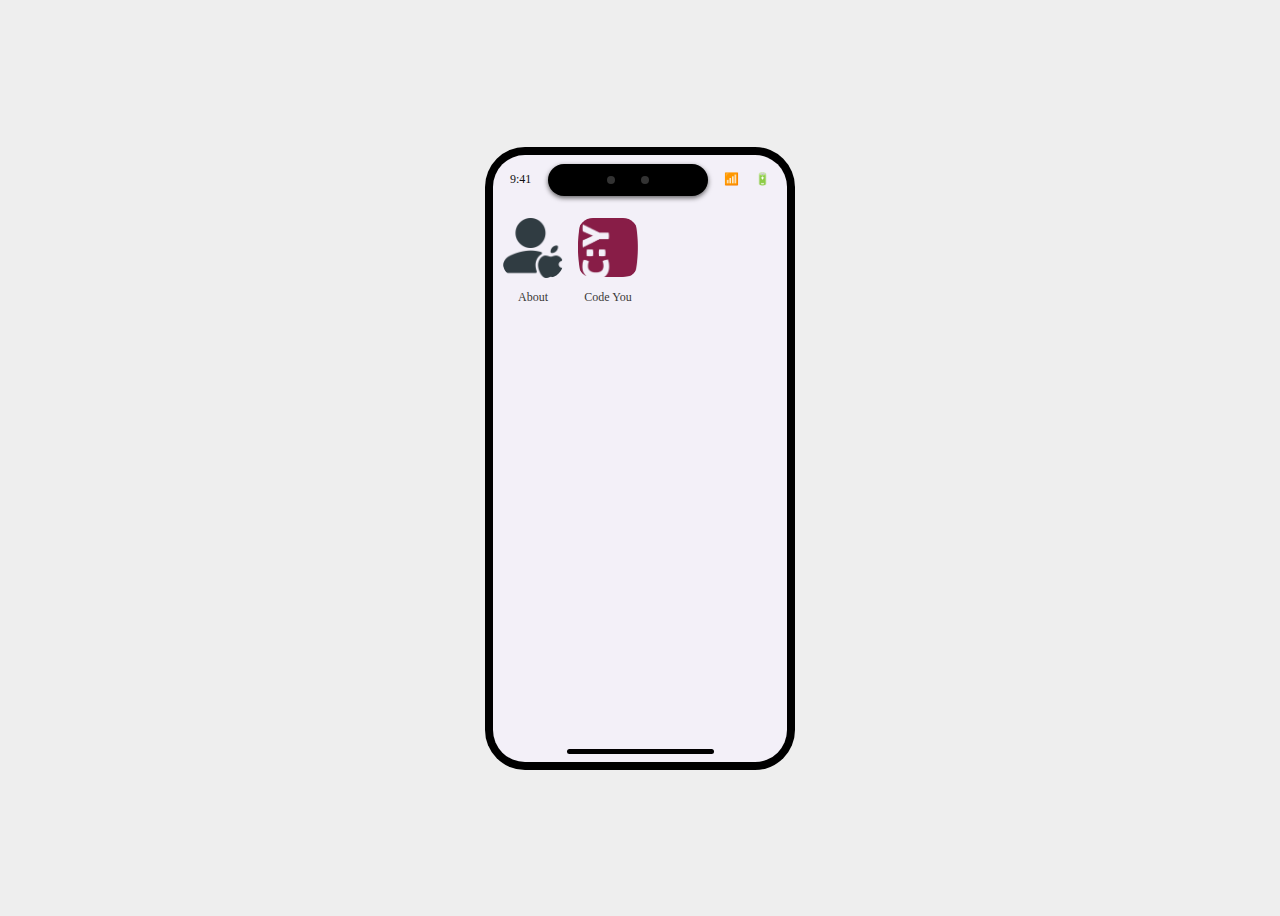
<file: index.html>
<!DOCTYPE html>
<html lang="en">
<head>
    <meta charset="UTF-8">
    <meta name="viewport" content="width=device-width, initial-scale=1.0">
    <link rel="stylesheet" href="style.css">
    <link rel="stylesheet" href="content.css">
    <link rel="stylesheet" href="home.css">
    <link rel="stylesheet" href="content-about.css">
    <title>About Me HTML - CSS - Iphone Version</title>
</head>
<body>
    <!-- Iphone External Side -->
    <div class="iphone">
        <main class="screen">
            <!-- Camera, wifi, time -->
            <section class="notch">
                <div class="notch-icons">
                    <span class="time">9:41</span>
                    <div class="notch-center">
                        <span class="node-left"></span>
                        <span class="camera"></span>
                        <span class="sensor"></span>
                        <span class="node-right"></span>
                    </div>
                    <span class="signal">📶</span>
                    <span class="battery">🔋</span>
                </div>
            </section>
            <section class="content">
                <div class="content-icons">
                    <div class="icon">
                        <a href="about.html">
                            <img src="settings-about.png" alt="About">
                            <span>About</span>
                        </a>
                    </div>
                    <div class="icon">
                        <a href="https://code-you.org/" target="_blank">
                            <img src="code-you-no-bg.png" alt="Code You">
                            <span>Code You</span>
                        </a>
                    </div>
                    <!-- In development -->
                     <!-- 
                    <div class="icon">
                        <a href="#">
                            <img src="projects.png" alt="Projects">
                            <span>Projects</span>
                        </a>
                    </div>
                        <div class="icon">
                            <a href="#">
                                <img src="contact.png" alt="Contact">
                                <span>Contact</span>
                            </a>
                    </div>
                     -->
                </div>
            </section>


            <!-- Home Button -->
            <div class="home-bar">
                <a href="#" class="home"></a>
            </div>
        </main>
    </div>
</body>
</html>
</file>
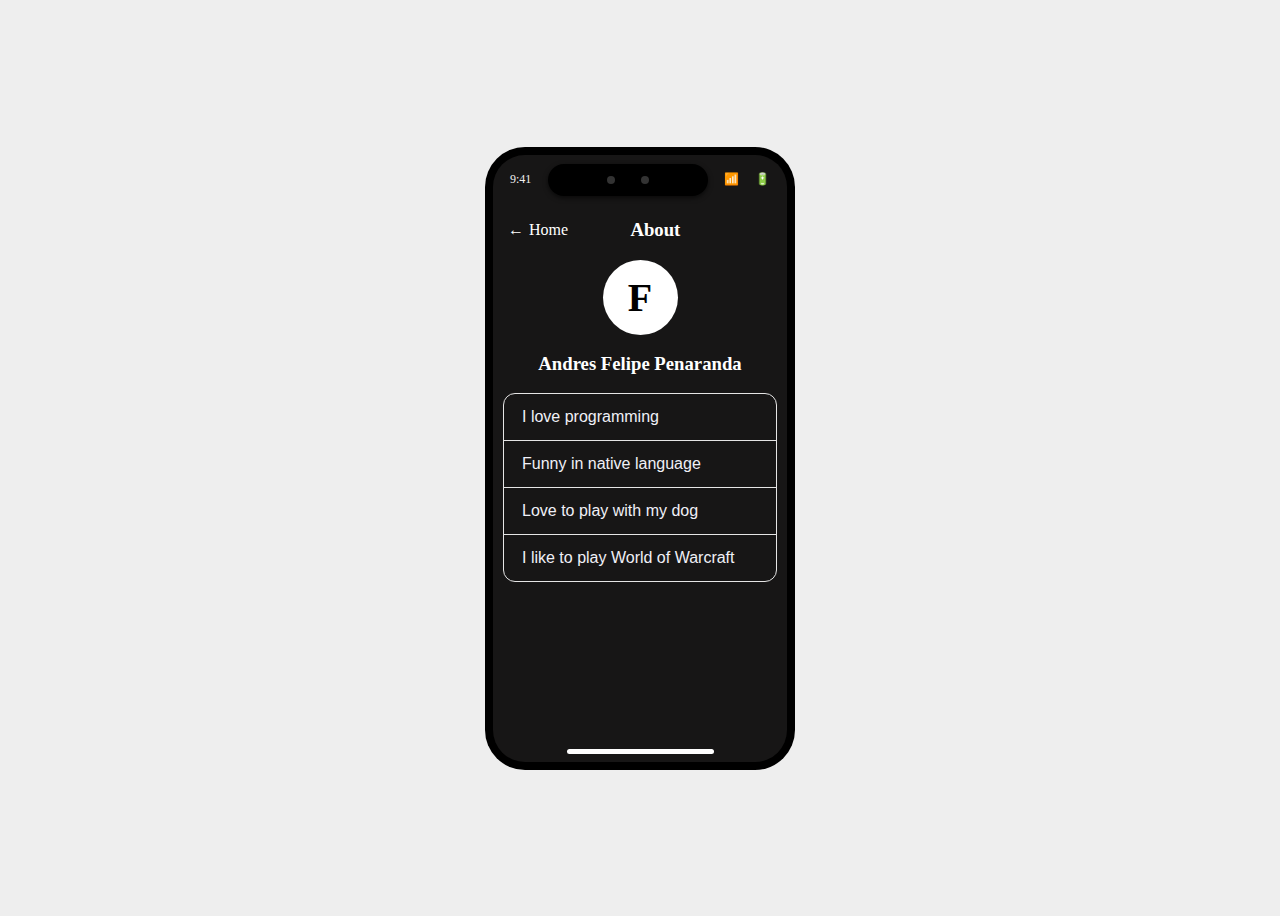
<file: about.html>
<!DOCTYPE html>
<html lang="en">
<head>
    <meta charset="UTF-8">
    <meta name="viewport" content="width=device-width, initial-scale=1.0">
    <link rel="stylesheet" href="style.css">
    <link rel="stylesheet" href="content.css">
    <link rel="stylesheet" href="home.css">
    <link rel="stylesheet" href="content-about.css">
    <title>About Me</title>
</head>
<body>
    <!-- Iphone External Side -->
    <div class="iphone">
        <main class="screen-about">
            <!-- Camera, wifi, time -->
            <section class="notch-about">
                <div class="notch-icons-about">
                    <span class="time">9:41</span>
                    <div class="notch-center">
                        <span class="node-left"></span>
                        <span class="camera"></span>
                        <span class="sensor"></span>
                        <span class="node-right"></span>
                    </div>
                    <span class="signal">📶</span>
                    <span class="battery">🔋</span>
                </div>
            </section>
            <section class="content-container-about">
                <div class="content-about">
                    <div class="btn-home">
                        <a href="index.html">
                            <span>&larr;</span>
                            <span>Home</span>
                        </a>
                    </div>
                    <h3>About</h3>
                    <h3 class="fake">fake</h3>
                </div>
            
                <div class="logo-container">
                    <div class="logo-img">
                        <div class="f">F</div>
                    </div>
                </div>
                <h3 class="name">Andres Felipe Penaranda</h3>
                  <article class="fun">
                <ul class="fun-list">
                    <li>I love programming</li>
                    <li>Funny in native language</li>
                    <li>Love to play with my dog</li>
                    <li>I like to play World of Warcraft</li>
                </ul>
            </article>
            </section>

            <!-- Home Button -->
            <div class="home-bar-about">
                <a href="index.html" class="home-about"></a>
            </div>
        </main>
    </div>
</body>
</html>
</file>
<file: style.css>
/*
==== About Me CSS Iphone Version ===
*/
body{
    display: flex;
    justify-content: center;
    align-items: center;
    height: 100vh;
    background: #eee;
}
.iphone{
    width: 294px;
    height: 607px;
    background: #000;           
    border-radius: 40px;
    padding: 8px;               
    display: flex;
    justify-content: center;
    align-items: center;
}

.screen{
    width: 100%;
    height: 100%;
    background: #f3f0f8;
    border-radius: 32px;        
    position: relative;
}

.notch{
    width: 100%;
    height: 50px;
    position: relative;
    top: 0;
    left: 0;
    right: 0;
    display: flex;
    align-items: center;
    justify-content: center;

}

.notch-icons{
    width: 100%;
    display: flex;
    align-items: center;
    justify-content: space-between;
    padding: 0 17px;
    color: #111010;
    font-size: 12px;
   
}

.camera,
.sensor {
  display: block;
  width: 8px;
  height: 8px;
  background: #333;
  border-radius: 50%;
  margin: 0 3px;
}

.notch-center{
    display: flex;
    align-items: center;
    justify-content: center;
    background: #000;
    border-radius: 25px;
    width: 160px;
    height: 32px;
    position: relative;
    box-shadow: 0 2px 5px rgba(0,0,0,0.6);
    
}

.notch-center span{
    margin:1px auto;
}

.node-left,
.node-right {
    display: block;
    width: 20px;
    height: 20px;
    background: #000;
    border-radius: 50%;
}
</file>
<file: content.css>
.content{
    margin-top: 3px; 
    height: calc(100% - 100px); 
    padding: 10px;
    background-image: url("https://media.istockphoto.com/id/1269264521/es/vector/el-logotipo-de-c%C3%B3digo-digital-dise%C3%B1a-el-vector-conceptual-la-plantilla-de-logotipo-de-pixel.jpg?s=612x612&w=0&k=20&c=lcjaiB8ZXU_QX37jt4EDS4Qrd00RsJsPO52P0sdUmSs=");
    background-repeat: no-repeat;
    background-size: cover;
    background-position: center;
    display: block;           
    position: relative;
}



.content-icons {
  display: grid;
  grid-template-columns: repeat(4, 60px); 
  grid-auto-rows: auto;                   
  gap: 15px;                              
  justify-content: start;                 
  align-content: start;                   
}

/* === Each Icon === */
.content-icons .icon {
  display: flex;
  flex-direction: column;
  align-items: center;
  justify-content: flex-start;
  text-align: center;
}

/* Icon image */
.content-icons .icon img {
  width: 60px;
  height: 60px;
  object-fit: contain;
  border-radius: 15px; 
  margin-bottom: 5px;
  
}

/* Text label */
.content-icons .icon span {
  font-size: 12px;
  color: #3a3939;
  word-wrap: break-word;
}

/* Anchor */
.content-icons a{
    text-decoration: none;
}
</file>
<file: home.css>
.home-bar{
    display: flex;
    justify-content: center;
}

.home{
    width: 50%;
    height: 5px;
    background: #000;
    bottom: 8px;
    position: absolute;
    border-radius: 10px;
    
}
</file>
<file: content-about.css>
.screen-about{
    width: 100%;
    height: 100%;
    background: #171616;
    border-radius: 32px;        
    position: relative;
}

.content-container-about{
    height: calc(100% - 100px);
    padding: 10px;
    display: block;
    position: relative;
    color: white;
}

.content-about{
    height: 20px;
    display: flex;
    justify-content: space-between;
    align-items: center;
    padding: 5px;
}

.btn-home a{
    display: flex;
    align-items: center;
    text-decoration: none;
    color: inherit;
    
}

.btn-home span{
    margin-right: 5px;
}

.fake{
    opacity: 0;
}


/*
===== Logo Img ===
*/
.logo-container {
  display: flex;
  justify-content: center;  
  align-items: center;      
  height: 85px;            
  background: #171616;      
  padding: 10px;
}

.logo-img {
  width: 75px;
  height: 75px;
  background: rgb(255, 255, 255);
  display: flex;
  justify-content: center;
  align-items: center;
  border-radius: 50%;
}

.f {
  font-size: 2.5rem;
  font-weight: bold;
  color: black;
}

.name{
    text-align: center;
    margin-top: 3px;
}


/* 
 ==== Notch about ====
*/
.notch-about{
    width: 100%;
    height: 50px;
    position: relative;
    top: 0;
    left: 0;
    right: 0;
    display: flex;
    align-items: center;
    justify-content: center;
    /* background-color: #171616; */
    border-top-left-radius: 20px;
    border-top-right-radius: 20px;

}

.notch-icons-about{
 
    width: 100%;
    display: flex;
    align-items: center;
    justify-content: space-between;
    padding: 0 17px;
    color: #efeeee;
    font-size: 12px;
   
}

.camera,
.sensor {
  display: block;
  width: 8px;
  height: 8px;
  background: #333;
  border-radius: 50%;
  margin: 0 3px;
}

.notch-center{
   
    display: flex;
    align-items: center;
    justify-content: center;
    background: #000;
    border-radius: 25px;
    width: 160px;
    height: 32px;
    position: relative;
    box-shadow: 0 2px 5px rgba(0,0,0,0.6);
    
}

.notch-center span{
    margin:1px auto;
}

.node-left,
.node-right {
    display: block;
  width: 20px;
  height: 20px;
  background: #000;
  border-radius: 50%;
}

/* 
=== Bar Home ===
*/
.home-bar-about{
    display: flex;
    justify-content: center;
}

.home-about{
    width: 50%;
    height: 5px;
    background: #ffffff;
    bottom: 8px;
    position: absolute;
    border-radius: 10px;
}

/*
==== Fun things === 
 */

 .fun-list {
  list-style: none;      
  margin: 0;
  padding: 0;
  font-family: -apple-system, BlinkMacSystemFont, "Helvetica Neue", sans-serif;
  font-size: 16px;
  color: #f0f0f6;         
  border: 1px solid #e5e5e5;
  border-radius: 12px;
  
}

.fun-list li {
  padding: 14px 18px;
  border-bottom: 1px solid #e5e5e5;
 
}

.fun-list li:last-child {
  border-bottom: none;    
}

.fun-list li:hover {
    border-radius: 5px;
    background: #f5f5f7;     
    cursor: pointer;
    color: black;
}
</file>
